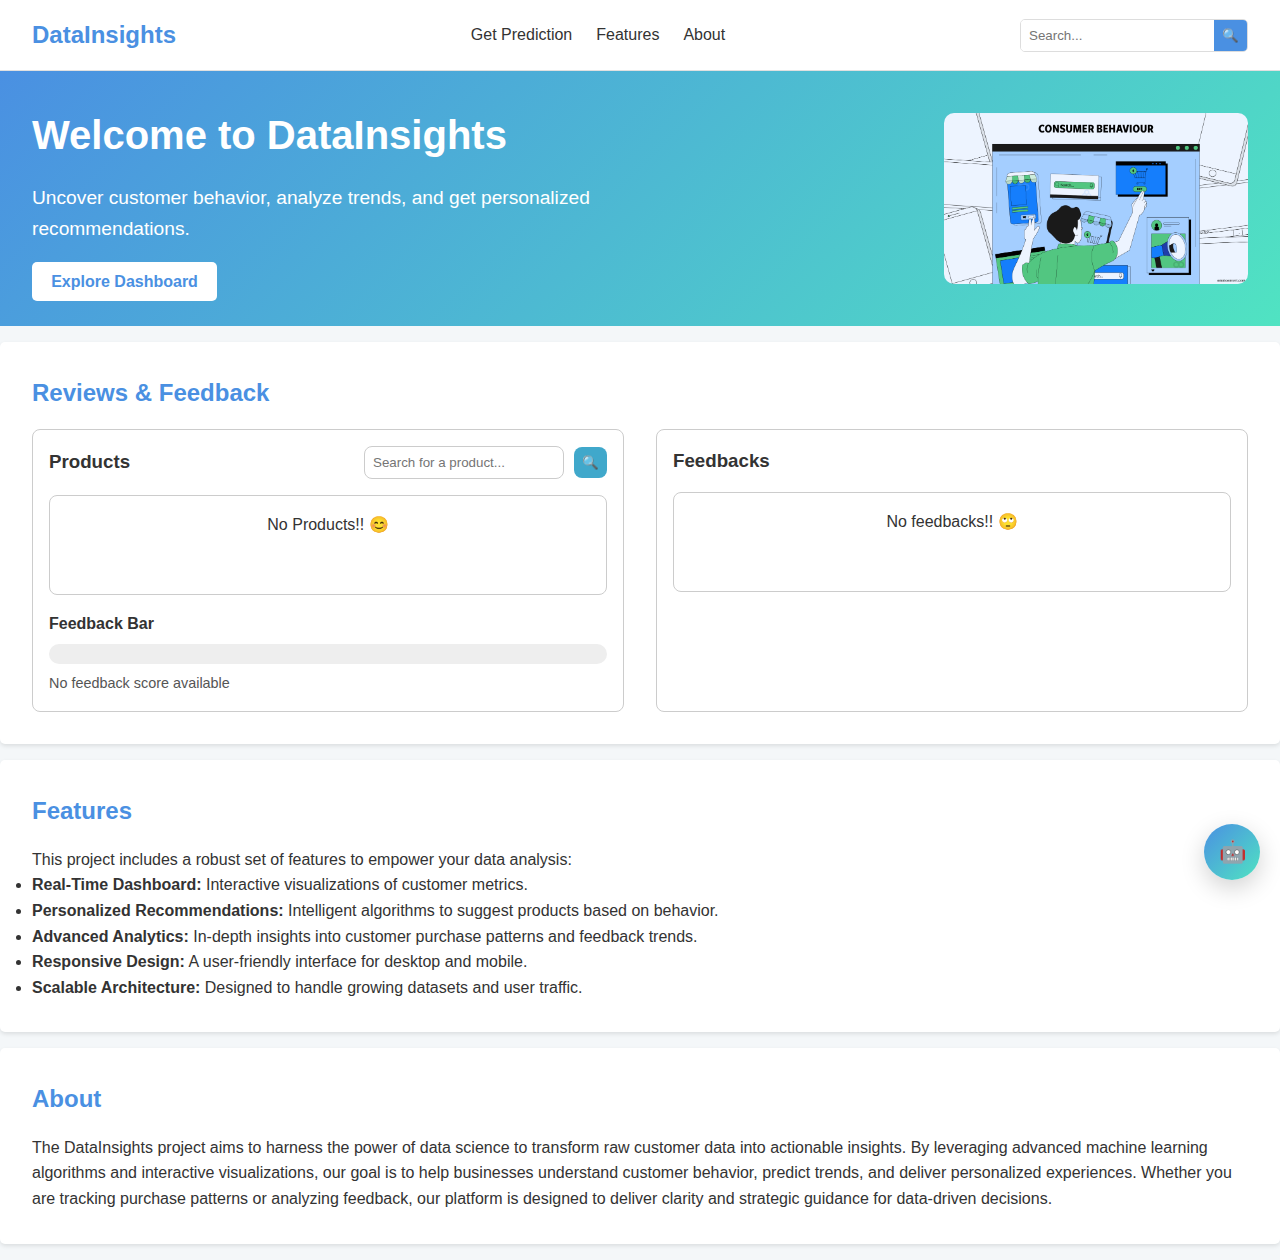
<file: frontend/index.html>
<!DOCTYPE html>
<html lang="en">
<head>
  <meta charset="UTF-8" />
  <meta name="viewport" content="width=device-width, initial-scale=1.0"/>
  <title>DataInsights - Home</title>
  <link rel="stylesheet" href="styles.css" />
</head>
<body>
  <!-- Navigation Bar -->
  <header>
    <nav class="navbar">
      <div class="logo">DataInsights</div>
      <ul class="nav-links">
        <li><a href="prediction.html">Get Prediction</a></li>
        <li><a href="#features">Features</a></li>
        <li><a href="#about">About</a></li>
      </ul>
      <div class="search-box">
        <input type="text" placeholder="Search..." id="searchInput" />
        <button id="searchBtn">&#128269;</button>
      </div>
    </nav>
  </header>

  <!-- Main Content -->
  <main>
    <!-- Hero Section -->
    <section class="hero">
      <div class="hero-text">
        <h1>Welcome to DataInsights</h1>
        <p>Uncover customer behavior, analyze trends, and get personalized recommendations.</p>
        <a href="prediction.html" class="btn">Explore Dashboard</a>
      </div>
      <div class="hero-image">
        <img src="assets/consumerbehavior.jpg" alt="Visualization of customer behavior analytics" loading="lazy" />
      </div>
    </section>

    <!-- Reviews and Feedback Section -->
    <section id="reviewsFeedback" class="content-section">
      <h2>Reviews & Feedback</h2>
      <div class="reviews-container" style="display: flex; gap: 2rem; margin-top: 1rem;">

        <!-- Product Section (Left) -->
        <div class="product-section" style="flex: 1; min-width: 300px; border: 1px solid #ccc; border-radius: 8px; padding: 1rem;">
          <div style="display: flex; justify-content: space-between; align-items: center;">
            <h3>Products</h3>
            <div style="display: flex; align-items: center;">
              <input type="text" id="productSearchInput" placeholder="Search for a product..." style="width: 200px; padding: 0.5rem; border: 1px solid #ccc; border-radius: 8px;" />
              <button id="productSearchBtn" style="background-color: #40a8cb; color: white; border: none; padding: 0.5rem; border-radius: 8px; cursor: pointer; margin-left: 10px;">🔍</button>
            </div>
          </div>
          <div id="productDisplay" class="product-display" style="padding: 1rem; border: 1px solid #ccc; border-radius: 8px; margin-top: 1rem; min-height: 100px; text-align: center;">
            No Products!! 😊
          </div>

          <!-- Sentiment Score Bar -->
          <div style="margin-top: 1rem;">
            <div style="font-weight: bold; margin-bottom: 0.5rem;">Feedback Bar</div>
            <div style="background-color: #eee; height: 20px; width: 100%; border-radius: 10px; overflow: hidden;">
              <div id="sentiment-bar-fill" style="height: 100%; width: 0%; background-color: #ccc; transition: width 0.5s ease;"></div>
            </div>
            <div id="sentiment-score-text" style="margin-top: 0.5rem; font-size: 0.9rem; color: #555;">No feedback score available</div>
          </div>
        </div>

        <!-- Feedback Section (Right) -->
        <div class="feedback-section" style="flex: 1; min-width: 300px; border: 1px solid #ccc; border-radius: 8px; padding: 1rem;">
          <h3>Feedbacks</h3>
          <div id="feedbackDisplay" class="feedback-display" style="padding: 1rem; border: 1px solid #ccc; border-radius: 8px; margin-top: 1rem; min-height: 100px; text-align: center;">
            No feedbacks!! 🙄
          </div>
        </div>
      </div>
    </section>

    <!-- Features Section -->
    <section id="features" class="content-section">
      <h2>Features</h2>
      <p>This project includes a robust set of features to empower your data analysis:</p>
      <ul>
        <li><strong>Real-Time Dashboard:</strong> Interactive visualizations of customer metrics.</li>
        <li><strong>Personalized Recommendations:</strong> Intelligent algorithms to suggest products based on behavior.</li>
        <li><strong>Advanced Analytics:</strong> In-depth insights into customer purchase patterns and feedback trends.</li>
        <li><strong>Responsive Design:</strong> A user-friendly interface for desktop and mobile.</li>
        <li><strong>Scalable Architecture:</strong> Designed to handle growing datasets and user traffic.</li>
      </ul>
    </section>

    <!-- About Section -->
    <section id="about" class="content-section">
      <h2>About</h2>
      <p>The DataInsights project aims to harness the power of data science to transform raw customer data into actionable insights. 
        By leveraging advanced machine learning algorithms and interactive visualizations, our goal is to help businesses understand 
        customer behavior, predict trends, and deliver personalized experiences. Whether you are tracking purchase patterns or analyzing feedback, 
        our platform is designed to deliver clarity and strategic guidance for data-driven decisions.
      </p>
    </section>
  </main>

  <script src="home.js"></script>
  <script src="assets/ai-assistant.js"></script>
</body>
</html>
</file>
<file: frontend/styles.css>
/* General Styles */
* {
    margin: 0;
    padding: 0;
    box-sizing: border-box;
    font-family: 'Segoe UI', Tahoma, Geneva, Verdana, sans-serif;
  }
  
  body {
    background-color: #f4f7f9;
    color: #333;
    line-height: 1.6;
  }
  
  /* Navigation Bar */
  header {
    background-color: #fff;
    border-bottom: 1px solid #e0e0e0;
    position: sticky;
    top: 0;
    z-index: 100;
  }
  
  .navbar {
    display: flex;
    align-items: center;
    justify-content: space-between;
    padding: 1rem 2rem;
  }
  
  .logo {
    font-size: 1.5rem;
    font-weight: bold;
    color: #4a90e2;
  }
  
  .nav-links {
    list-style: none;
    display: flex;
    gap: 1.5rem;
  }
  
  .nav-links a {
    text-decoration: none;
    color: #333;
    transition: color 0.3s ease;
  }
  
  .nav-links a:hover {
    color: #4a90e2;
  }
  
  .search-box {
    display: flex;
    align-items: center;
    border: 1px solid #ddd;
    border-radius: 5px;
    overflow: hidden;
  }
  
  .search-box input {
    border: none;
    padding: 0.5rem;
    outline: none;
  }
  
  .search-box button {
    background: #4a90e2;
    border: none;
    color: #fff;
    padding: 0.5rem;
    cursor: pointer;
  }
  
  /* Hero Section */
  .hero {
    display: flex;
    align-items: center;
    padding: 2rem;
    background: linear-gradient(135deg, #4a90e2, #50e3c2);
    color: #fff;
    flex-wrap: wrap;
  }
  
  .hero-text {
    flex: 1;
    min-width: 300px;
  }
  
  .hero-text h1 {
    font-size: 2.5rem;
    margin-bottom: 1rem;
  }
  
  .hero-text p {
    font-size: 1.2rem;
    margin-bottom: 1.5rem;
  }
  
  .btn {
    background: #fff;
    color: #4a90e2;
    padding: 0.7rem 1.2rem;
    text-decoration: none;
    border-radius: 5px;
    font-weight: bold;
  }
  
  .hero-image {
    margin-left: auto;
    flex: 0 0 50%;
    display: flex;
    align-items: stretch;
    justify-content: flex-end;
  }
  
  .hero-image img {
    width: 50%;     
    height: 100%;   
    object-fit: cover; 
    border-radius: 10px;
  }
  
  /* Content Sections */
  .content-section {
    padding: 2rem;
    background-color: #fff;
    margin: 1rem 0;
    border-radius: 5px;
    box-shadow: 0 2px 4px rgba(0, 0, 0, 0.1);
  }
  
  .content-section h2 {
    margin-bottom: 1rem;
    color: #4a90e2;
  }
  
  /* Card Container */
  .card-container {
    display: flex;
    flex-wrap: wrap;
    gap: 1rem;
    margin-top: 1rem;
  }
  
  .card {
    background-color: #f9f9f9;
    flex: 1;
    padding: 1rem;
    border-radius: 5px;
    min-width: 200px;
    text-align: center;
    transition: transform 0.3s ease;
  }
  
  .card:hover {
    transform: translateY(-5px);
  }
  /* Search Results Section */
  #searchResults {
    display: block; 
    padding: 2rem;
    background-color: #fff;
    margin-top: 1rem;
    border-radius: 5px;
    box-shadow: 0 2px 4px rgba(0, 0, 0, 0.1);
    width: 100%;
    min-height: 150px; 
    text-align: center;
    position: relative;
    z-index: 10;
  }

  /* Search Results Title */
  #searchResults h2 {
    margin-bottom: 1rem;
    color: #4a90e2;
    text-align: left;
    font-size: 20px;
  }

  /* Search Results Container */
  .search-results-container {
    overflow-x: auto; 
    white-space: nowrap;
    display: flex;
    gap: 1rem;
    padding: 1rem 0;
    min-height: 120px; 
    align-items: center;
    justify-content: flex-start;
  }

  /* Search Results List */
  .search-results-list {
    display: flex;
    gap: 1rem;
  }

  /* Default Message When No Results */
  .no-results {
    color: #999;
    font-size: 16px;
    text-align: center;
    width: 100%;
    padding: 1rem;
  }

  /* Search Result Items */
  .search-item {
    background-color: #f9f9f9;
    padding: 1rem;
    border-radius: 5px;
    min-width: 200px;
    max-width: 250px;
    text-align: center;
    transition: transform 0.3s ease;
    cursor: pointer;
    box-shadow: 0 2px 4px rgba(0, 0, 0, 0.1);
    flex-shrink: 0; 
  }

  /* Search Item Images */
  .search-item img {
    width: 100%;
    height: auto;
    border-radius: 5px;
    max-height: 150px;
    object-fit: cover;
  }

  /* Hover Effect */
  .search-item:hover {
    transform: translateY(-5px);
  }

  /* Scrollbar Styling */
  .search-results-container::-webkit-scrollbar {
    height: 8px;
  }

  .search-results-container::-webkit-scrollbar-thumb {
    background: #4a90e2;
    border-radius: 4px;
  }

  .search-results-container::-webkit-scrollbar-track {
    background: #f1f1f1;
  }

  /* Styling for Churn Prediction, Customer Segmentation, and Product Recommendations */
  #churnPrediction, #customerSegmentation, #productRecommendations {
    padding: 2rem;
    background: #fff;
    border-radius: 8px;
    box-shadow: 0 4px 6px rgba(0, 0, 0, 0.1);
    margin: 1.5rem 0;
  }

  #churnPrediction h2, 
  #customerSegmentation h2, 
  #productRecommendations h2 {
    color: #4a90e2;
    margin-bottom: 1.2rem;
    font-size: 1.5rem;
    text-align: left;
  }

  #churnPrediction label, 
  #customerSegmentation label, 
  #productRecommendations label {
    display: block;
    font-weight: bold;
    margin: 0.8rem 0 0.3rem;
    color: #333;
  }

  #churnPrediction input, 
  #customerSegmentation input, 
  #productRecommendations input, 
  #churnModelType {
    width: 100%;
    padding: 0.7rem;
    border: 1px solid #ccc;
    border-radius: 5px;
    font-size: 1rem;
  }

  #churnModelType {
    background: #f8f9fa;
    cursor: pointer;
  }

  #churnPrediction button, 
  #customerSegmentation button, 
  #productRecommendations button {
    width: 100%;
    background: #4a90e2;
    color: white;
    border: none;
    padding: 0.8rem;
    font-size: 1rem;
    margin-top: 1rem;
    border-radius: 5px;
    cursor: pointer;
    transition: background 0.3s ease-in-out;
  }

  #churnPrediction button:hover, 
  #customerSegmentation button:hover, 
  #productRecommendations button:hover {
    background: #357ABD;
  }

  #churnResult, 
  #segmentResult, 
  #recommendationsResult {
    margin-top: 1rem;
    font-size: 1.2rem;
    font-weight: bold;
    color: #333;
    text-align: center;
  }

  /* Responsive Styles */
  @media (max-width: 768px) {
    #churnPrediction, #customerSegmentation, #productRecommendations {
        padding: 1.5rem;
    }
    
    #churnPrediction h2, 
    #customerSegmentation h2, 
    #productRecommendations h2 {
        font-size: 1.5rem;
    }

    #churnPrediction button, 
    #customerSegmentation button, 
    #productRecommendations button {
        font-size: 0.9rem;
    }
  }
  
  .chart-scroll-container {
    display: flex; 
    flex-direction: row; 
    align-items: center;
    overflow-x: auto; 
    overflow-y: hidden; 
    white-space: nowrap; 
    padding: 10px 0;
    scroll-behavior: smooth;
    scroll-snap-type: x mandatory;
    width: 100%;
  }

  .chart-container {
    flex: 0 0 auto; 
    width: 400px; 
    height: 400px;
    margin: 0 10px; 
    background-color: #fff;
    border-radius: 10px;
    padding: 15px;
    box-shadow: 0px 4px 6px rgba(0, 0, 0, 0.1);
    text-align: center;
    scroll-snap-align: start;
    display: flex;
    justify-content: center;
    align-items: center;
  }

  #static-charts {
    display: flex; 
    flex-direction: row; 
    flex-wrap: nowrap; 
    align-items: center;
  }

  #static-charts img {
    width: 400px; 
    height: 400px; 
    object-fit: contain; 
    margin: 0 10px; 
    border-radius: 8px;
  }

  .chart-container canvas,
  .chart-container #d3-chart {
    width: 100% !important; 
    height: 400px !important; 
    display: block; 
  }

  /* Responsive Styles */
  @media (max-width: 768px) {
    .navbar {
      flex-direction: column;
    }
    .nav-links {
      flex-direction: column;
      gap: 0.5rem;
    }
    .hero {
      flex-direction: column;
      text-align: center;
    }
    .hero-text, .hero-image {
      margin: 1rem 0;
    }
  }

  #feedbackDisplay ul {
    list-style-type: disc;
    margin-left: 20px;
  }
  
  #feedbackDisplay li {
    margin-bottom: 5px;
    font-size: 14px;
    line-height: 1.5;
  }
  
  /* Floating AI Assistant */
.ai-assistant-toggle {
  position: fixed;
  right: 20px;
  bottom: 20px;
  width: 56px;
  height: 56px;
  border-radius: 50%;
  background: linear-gradient(135deg, #4a90e2, #50e3c2);
  color: #fff;
  border: none;
  box-shadow: 0 8px 24px rgba(0,0,0,0.18);
  display: flex;
  align-items: center;
  justify-content: center;
  font-size: 22px;
  cursor: pointer;
  z-index: 1000;
}

.ai-assistant-panel {
  position: fixed;
  right: 20px;
  bottom: 84px;
  width: 360px;
  max-height: 70vh;
  background: #fff;
  border-radius: 12px;
  box-shadow: 0 12px 28px rgba(0,0,0,0.18);
  display: none;
  flex-direction: column;
  overflow: hidden;
  z-index: 1000;
}

.ai-assistant-header {
  display: flex;
  align-items: center;
  justify-content: space-between;
  padding: 12px 14px;
  background: #f7fbff;
  border-bottom: 1px solid #e9f2ff;
}

.ai-assistant-header h4 {
  font-size: 14px;
  color: #1f6feb;
}

.ai-assistant-body {
  padding: 12px;
  overflow-y: auto;
  display: flex;
  flex-direction: column;
  gap: 10px;
}

.ai-msg {
  max-width: 85%;
  padding: 10px 12px;
  border-radius: 10px;
  font-size: 14px;
  line-height: 1.4;
}

.ai-msg.user {
  align-self: flex-end;
  background: #e9f2ff;
  color: #0b3d91;
}

.ai-msg.assistant {
  align-self: flex-start;
  background: #f4f7f9;
  color: #333;
}

.ai-assistant-footer {
  padding: 10px;
  border-top: 1px solid #eef3f7;
  display: flex;
  gap: 8px;
}

.ai-input {
  flex: 1;
  border: 1px solid #dde5ec;
  border-radius: 8px;
  padding: 10px 12px;
  font-size: 14px;
}

.ai-send-btn {
  background: #4a90e2;
  color: #fff;
  border: none;
  border-radius: 8px;
  padding: 10px 14px;
  cursor: pointer;
}

@media (max-width: 480px) {
  .ai-assistant-panel {
    right: 10px;
    left: 10px;
    width: auto;
  }
}
</file>
